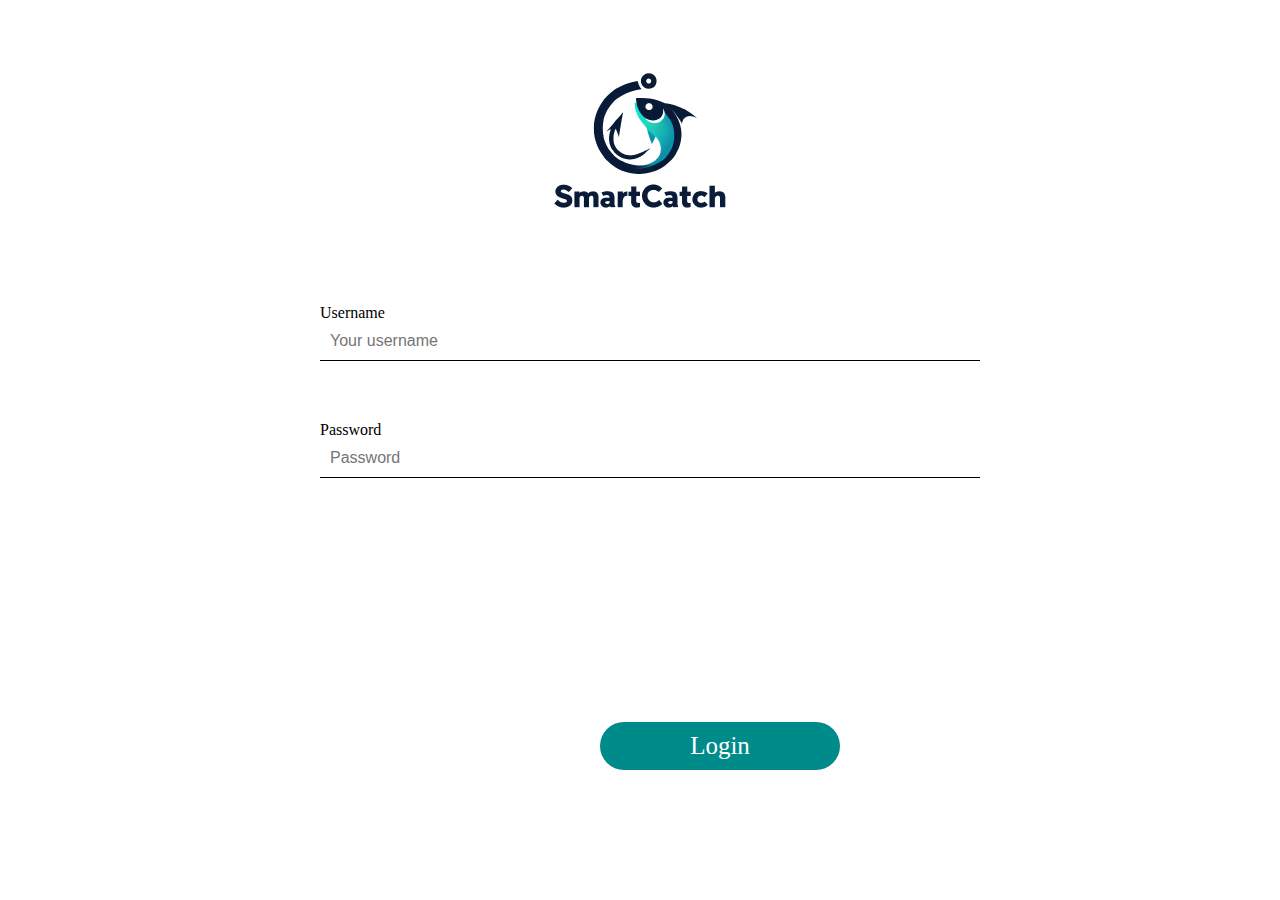
<file: inlog.html>
<!DOCTYPE html>
<html lang="en">
<head>
    <title>Smart Catch</title>
    <meta charset="UTF-8">
    <meta name="viewport" content="width=device-width, initial-scale=1.0">
    <meta name="description" content="Website for Smart Catch">
    <meta name="author" content="Safa Hassan">
    <link rel="stylesheet" href="style_inlog.css"> 
    <link rel="stylesheet" href="https://fonts.googleapis.com/css?family=Rozha+One">
</head>

<body>

  
    <div class="container">
        <div class="logo">
            <img src="MicrosoftTeams-image-removebg-preview.png" alt="Smart Catch">
        </div>

        <div class="form-container">
            <div class="form-group">
                <label for="Username">Username</label>
                <input type="text" id="Username" name="Username" placeholder="Your username" required>
            </div>
    
            <div class="form-group">
                <label for="Password">Password</label>
                <input type="password" id="Password" name="Password" placeholder="Password" required>
            </div>
        </div>
    </div>    
       
        <div>
            <a href="index.html" class="button button1">Login</a>
        </div>

</body>

</html>
</file>
<file: style_inlog.css>
body {
  margin: 0;
}

.titel {
  font-size: 30px;
  margin-left: 400px;
}

.container {
  display: flex;
  flex-direction: column; 
  align-items: center; 
  margin-top: 20px;
}

.form-container {
  display: flex;
  flex-direction: column;
  width: 50%;
}

.form-group {
  text-align: left;
  margin: 30px 0;
}

.label {
  font-size: 18px;
  color: black;
  margin-bottom: 10px;
}

input,
textarea {
  padding: 10px;
  border: none;
  border-bottom: 1px solid black;
  font-size: 16px;
  width: 100%;
}

.logo img {
  width: 250px;
  height: 250px;
}

.button {
    position: absolute;
    bottom: 130px;
    left: 600px;
    z-index: 2; 
    padding: 10px 20px; 
    border: none; 
    cursor: pointer;
    font-size: 33px;
    border-radius: 50px;
    width: 200px;
}

  .button1 {
    background-color: darkcyan; 
    color: white; 
    text-decoration: none;
    font-size: 25px;
    text-align: center;
  }
  
  .button1:hover {
    background-color: cadetblue;
  }
</file>
